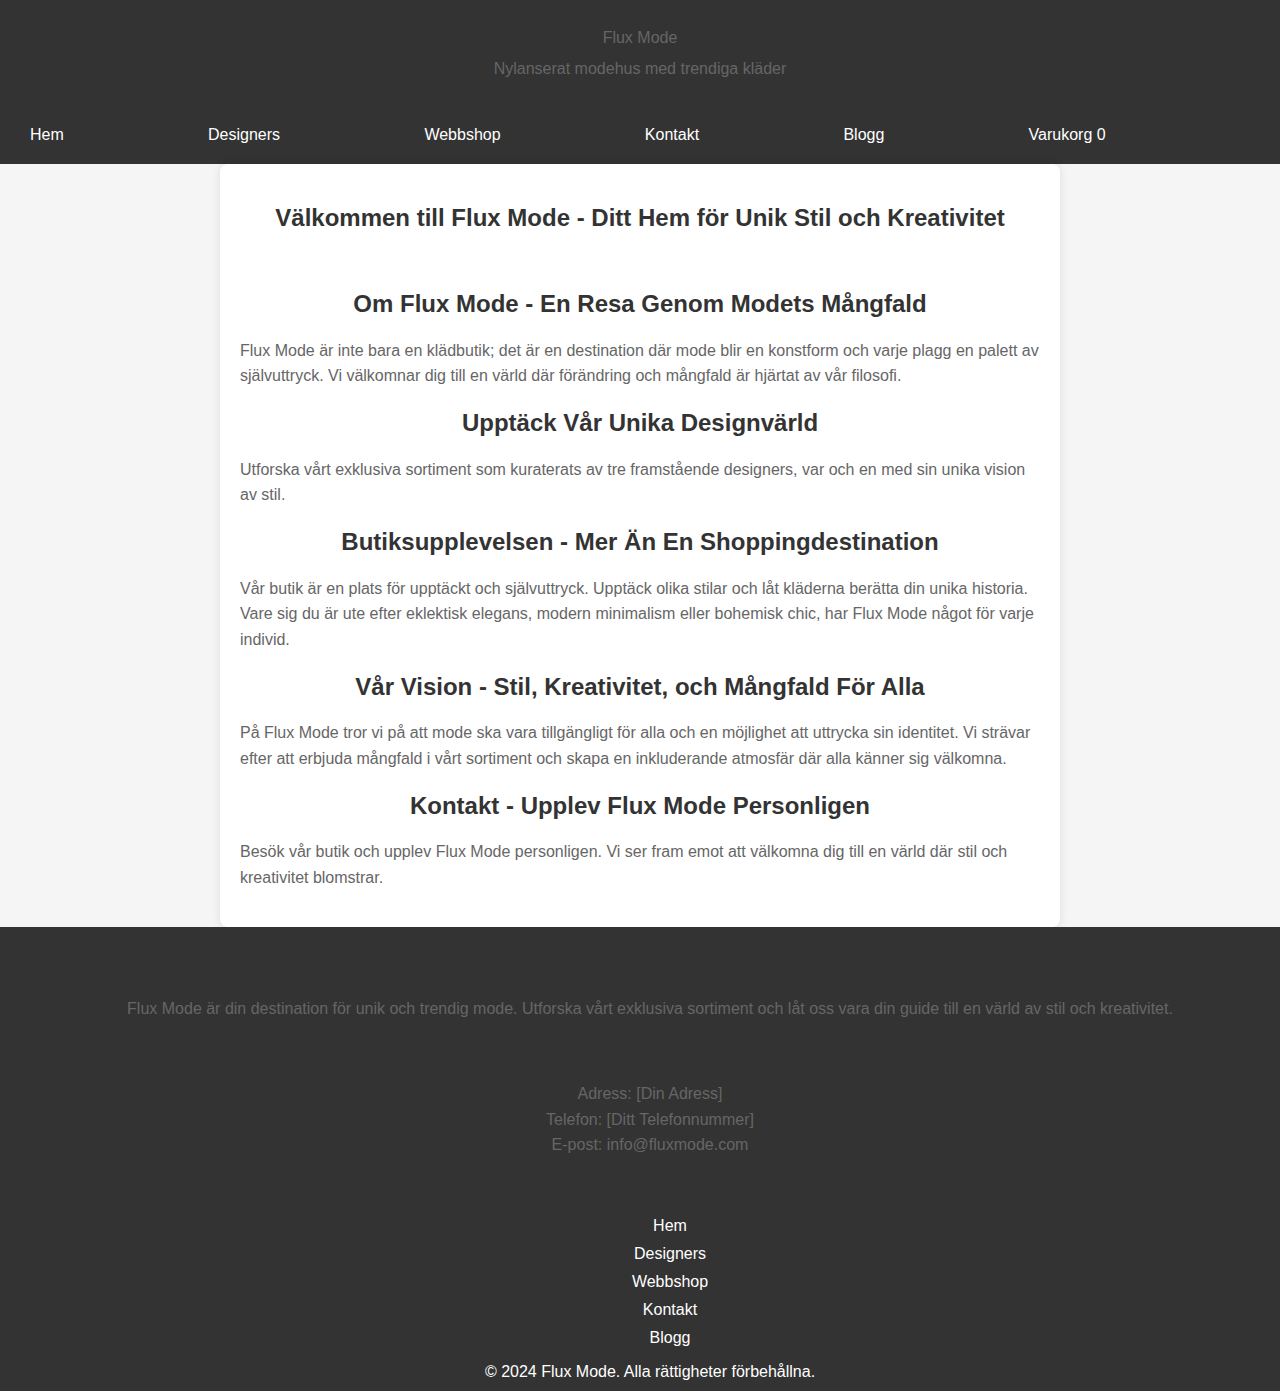
<file: index.html>
<!DOCTYPE html>
<html lang="sv">
<head>
        <!-- Google tag (gtag.js) -->
<script async src="https://www.googletagmanager.com/gtag/js?id=G-012HDW0TKK"></script>
<script>
  window.dataLayer = window.dataLayer || [];
  function gtag(){dataLayer.push(arguments);}
  gtag('js', new Date());

  gtag('config', 'G-012HDW0TKK');
</script>
        <meta name="description" content="Flux är ett nytt modehus">
    <meta name="keywords" content="kläder, clothes, plagg, mode, damkläder">
    <meta name="author" content="Flux modehus">
    <meta charset="UTF-8">
    <meta name="viewport" content="width=device-width, initial-scale=1.0">
    <title>Flux - Startsida</title>
    <link rel="stylesheet" href="Fluc.css">
</head>
<body>

    <header>
        <p>Flux Mode</p>
        <p>Nylanserat modehus med trendiga kläder</p>
    </header>

    <nav>
        <a href="index.html">Hem</a> 
        <a href="designers.html">Designers</a> 
        <a href="webshop.html">Webbshop</a> 
        <a href="contact.html">Kontakt</a>
        <a href="https://minrodab.wordpress.com/" target="_blank">Blogg</a>
        <a href="varukorg.html" id="cart-link">Varukorg <span id="cartNotification">0</span></a>
        <ul id="cartItems"></ul>
        </div>
    </nav>

    <section id="om-oss" class="content-section">
        <!-- Om Modehuset Flux innehåll här -->
        <h2>Välkommen till Flux Mode - Ditt Hem för Unik Stil och Kreativitet</h2>
       
        <br>

        <h2>Om Flux Mode - En Resa Genom Modets Mångfald</h2>
        <p>Flux Mode är inte bara en klädbutik; det är en destination där mode blir en konstform och varje plagg en palett av självuttryck. 
            Vi välkomnar dig till en värld där förändring och mångfald är hjärtat av vår filosofi.</p>
        <h2>Upptäck Vår Unika Designvärld</h2>
        <p>Utforska vårt exklusiva sortiment som kuraterats av tre framstående designers, 
            var och en med sin unika vision av stil.</p>
        <h2>Butiksupplevelsen - Mer Än En Shoppingdestination</h2>
        <p>Vår butik är en plats för upptäckt och självuttryck. Upptäck olika stilar och låt kläderna berätta din unika historia. 
            Vare sig du är ute efter eklektisk elegans, modern minimalism eller bohemisk chic, har Flux Mode något för varje individ.</p>
        <h2>Vår Vision - Stil, Kreativitet, och Mångfald För Alla</h2>
        <p>På Flux Mode tror vi på att mode ska vara tillgängligt för alla och en möjlighet att uttrycka sin identitet. 
            Vi strävar efter att erbjuda mångfald i vårt sortiment och skapa en inkluderande atmosfär där alla känner sig välkomna.</p>
        <h2>Kontakt - Upplev Flux Mode Personligen</h2>
        <p>Besök vår butik och upplev Flux Mode personligen. Vi ser fram emot att välkomna dig till en värld där stil och kreativitet blomstrar.</p>
     </section>

   

   
     <footer>
        <div class="footer-content">
          <div class="footer-section about">
            <h3>Om Oss</h3>
            <p>Flux Mode är din destination för unik och trendig mode. Utforska vårt exklusiva sortiment och låt oss vara din guide till en värld av stil och kreativitet.</p>
          </div>
          <div class="footer-section contact">
            <h3>Kontakt</h3>
            <p>
              Adress: [Din Adress]<br>
              Telefon: [Ditt Telefonnummer]<br>
              E-post: info@fluxmode.com
            </p>
          </div>
          <div class="footer-section links">
            <h3>Användbara Länkar</h3>
            <ul>
              <a href="index.html">Hem</a> 
            <a href="designers.html">Designers</a> 
            <a href="webshop.html">Webbshop</a> 
            <a href="contact.html">Kontakt</a>
            <a href="https://minrodab.wordpress.com/" target="_blank">Blogg</a>
            
            </ul>
          </div>
        </div>
        <div class="footer-bottom">
          &copy; 2024 Flux Mode. Alla rättigheter förbehållna.
        </div>
      </footer>

    <script src="Fluc.js"></script>
</body>
</html>
</file>
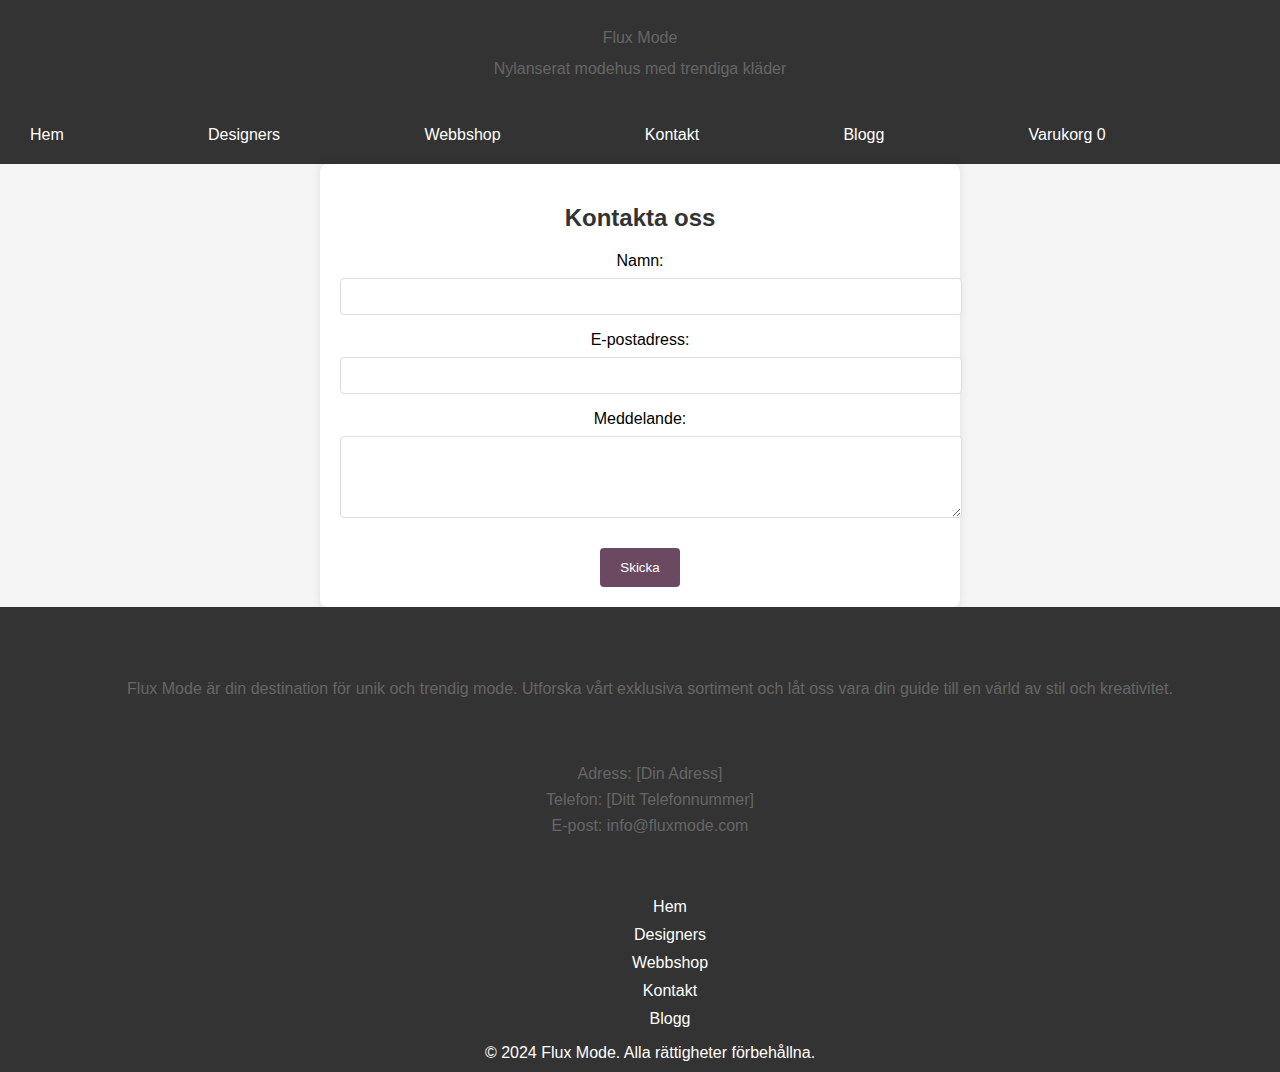
<file: contact.html>
<!DOCTYPE html>
<html lang="sw">
<head>
  <!-- Google tag (gtag.js) -->
<script async src="https://www.googletagmanager.com/gtag/js?id=G-012HDW0TKK"></script>
<script>
  window.dataLayer = window.dataLayer || [];
  function gtag(){dataLayer.push(arguments);}
  gtag('js', new Date());

  gtag('config', 'G-012HDW0TKK');
</script>
  <meta name="description" content="Flux är ett nytt modehus">
  <meta name="keywords" content="kläder, clothes, plagg, mode, damkläder">
  <meta name="author" content="Flux modehus">
  <meta name="viewport" content="width=device-width, initial-scale=1">
  <title>Flux - Kontakt</title>
  <link rel="stylesheet" href="Fluc.css">
</head>
<body>

    <header>
      <p>Flux Mode</p>
        <p>Nylanserat modehus med trendiga kläder</p>
    </header>

    <nav>
      <a href="index.html">Hem</a> 
      <a href="designers.html">Designers</a> 
      <a href="webshop.html">Webbshop</a> 
      <a href="contact.html">Kontakt</a>
      <a href="https://minrodab.wordpress.com/" target="_blank">Blogg</a>
      <a href="varukorg.html" id="cart-link">Varukorg <span id="cartNotification">0</span></a>
      <ul id="cartItems"></ul>
      </div>
  </nav>

  <title>Kontakta oss</title>
  <link rel="stylesheet" href="Fluc.css">
</head>
<body>

  <form action="submit_form.php" method="post">
      <h2>Kontakta oss</h2>

      <label for="name">Namn:</label>
      <input type="text" id="name" name="name" required>

      <label for="email">E-postadress:</label>
      <input type="email" id="email" name="email" required>

      <label for="message">Meddelande:</label>
      <textarea id="message" name="message" rows="4" required></textarea>

      <button type="submit">Skicka</button>
  </form>



<!-- Footer -->
<footer>
  <div class="footer-content">
    <div class="footer-section about">
      <h3>Om Oss</h3>
      <p>Flux Mode är din destination för unik och trendig mode. Utforska vårt exklusiva sortiment och låt oss vara din guide till en värld av stil och kreativitet.</p>
    </div>
    <div class="footer-section contact">
      <h3>Kontakt</h3>
      <p>
        Adress: [Din Adress]<br>
        Telefon: [Ditt Telefonnummer]<br>
        E-post: info@fluxmode.com
      </p>
    </div>
    <div class="footer-section links">
      <h3>Användbara Länkar</h3>
      <ul>
        <a href="index.html">Hem</a> 
      <a href="designers.html">Designers</a> 
      <a href="webshop.html">Webbshop</a> 
      <a href="contact.html">Kontakt</a>
      <a href="https://minrodab.wordpress.com/" target="_blank">Blogg</a>
      
      </ul>
    </div>
  </div>
  <div class="footer-bottom">
    &copy; 2024 Flux Mode. Alla rättigheter förbehållna.
  </div>
</footer>

</body>
</html>
</file>
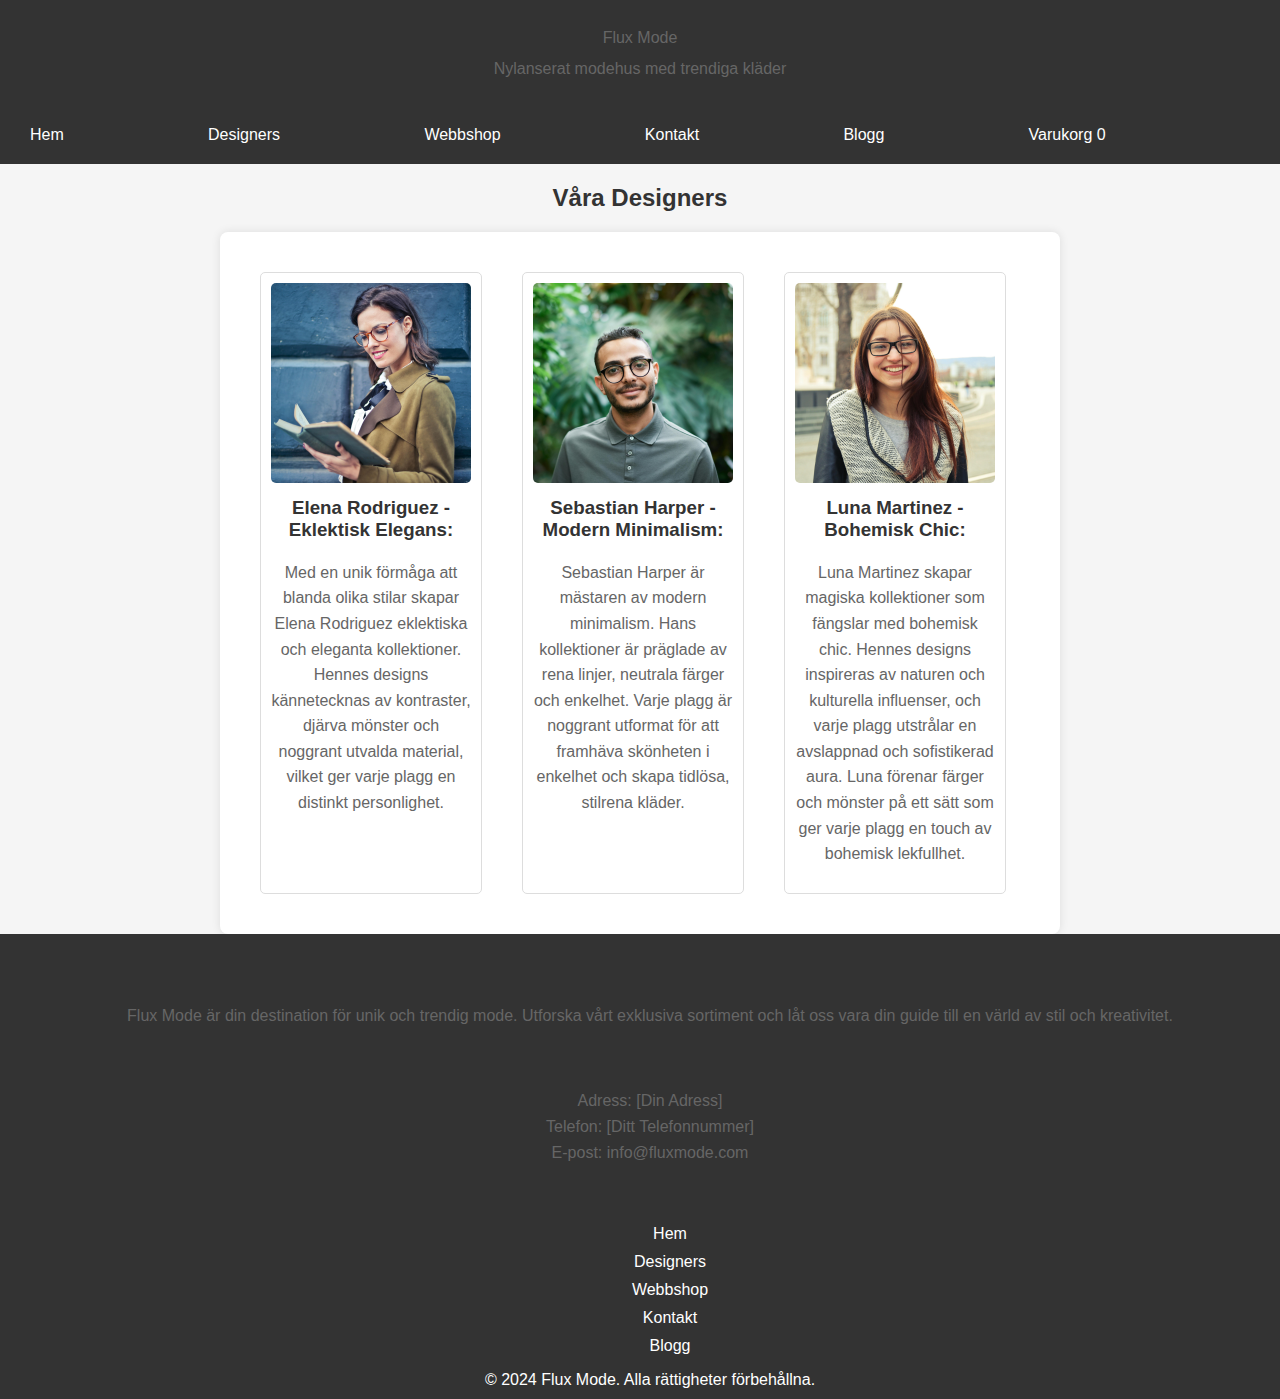
<file: designers.html>
<!DOCTYPE html>
<html lang="sv">
<head>
    <!-- Google tag (gtag.js) -->
<script async src="https://www.googletagmanager.com/gtag/js?id=G-012HDW0TKK"></script>
<script>
  window.dataLayer = window.dataLayer || [];
  function gtag(){dataLayer.push(arguments);}
  gtag('js', new Date());

  gtag('config', 'G-012HDW0TKK');
</script>
    <meta name="description" content="Flux är ett nytt modehus">
  <meta name="keywords" content="kläder, clothes, plagg, mode, damkläder">
  <meta name="author" content="Flux modehus">
    <meta charset="UTF-8">
    <meta name="viewport" content="width=device-width, initial-scale=1.0">
    <title>Flux - Designers</title>
    <link rel="stylesheet" href="Fluc.css">
</head>
<body>

    <header>
        <p>Flux Mode</p>
        <p>Nylanserat modehus med trendiga kläder</p>
    </header>

    <nav>
        <a href="index.html">Hem</a> 
        <a href="designers.html">Designers</a> 
        <a href="webshop.html">Webbshop</a> 
        <a href="contact.html">Kontakt</a>
        <a href="https://minrodab.wordpress.com/" target="_blank">Blogg</a>
        <a href="varukorg.html" id="cart-link">Varukorg <span id="cartNotification">0</span></a>
        <ul id="cartItems"></ul>
        </div>
    </nav>

    <h2>Våra Designers</h2>
    <section id="designers" class="flex-container">
        <!-- Designer 1 -->
        <div class="designer">
            <img src="images/2.png" alt="Designer 1">
            <h3>Elena Rodriguez - Eklektisk Elegans:</h3>
            <p>Med en unik förmåga att blanda olika stilar skapar Elena Rodriguez eklektiska och eleganta kollektioner. Hennes designs kännetecknas av kontraster, djärva mönster och noggrant utvalda material, vilket ger varje plagg en distinkt personlighet.</p>
        </div>
    
        <!-- Designer 2 -->
        <div class="designer">
            <img src="images/1.png" alt="Designer 2">
            <h3>Sebastian Harper - Modern Minimalism:</h3>
            <p>Sebastian Harper är mästaren av modern minimalism. Hans kollektioner är präglade av rena linjer, neutrala färger och enkelhet. Varje plagg är noggrant utformat för att framhäva skönheten i enkelhet och skapa tidlösa, stilrena kläder.</p>
        </div>
    
        <!-- Designer 3 -->
        <div class="designer">
            <img src="images/3.png" alt="Designer 3">
            <h3>Luna Martinez - Bohemisk Chic:</h3>
            <p>Luna Martinez skapar magiska kollektioner som fängslar med bohemisk chic. Hennes designs inspireras av naturen och kulturella influenser, och varje plagg utstrålar en avslappnad och sofistikerad aura. Luna förenar färger och mönster på ett sätt som ger varje plagg en touch av bohemisk lekfullhet.</p>
        </div>
    </section>
    

 
    <footer>
        <div class="footer-content">
          <div class="footer-section about">
            <h3>Om Oss</h3>
            <p>Flux Mode är din destination för unik och trendig mode. Utforska vårt exklusiva sortiment och låt oss vara din guide till en värld av stil och kreativitet.</p>
          </div>
          <div class="footer-section contact">
            <h3>Kontakt</h3>
            <p>
              Adress: [Din Adress]<br>
              Telefon: [Ditt Telefonnummer]<br>
              E-post: info@fluxmode.com
            </p>
          </div>
          <div class="footer-section links">
            <h3>Användbara Länkar</h3>
            <ul>
              <a href="index.html">Hem</a> 
            <a href="designers.html">Designers</a> 
            <a href="webshop.html">Webbshop</a> 
            <a href="contact.html">Kontakt</a>
            <a href="https://minrodab.wordpress.com/" target="_blank">Blogg</a>
            
            </ul>
          </div>
        </div>
        <div class="footer-bottom">
          &copy; 2024 Flux Mode. Alla rättigheter förbehållna.
        </div>
      </footer>

    <script src="Fluc.js"></script>
</body>
</html>

</body>
</html>
</file>
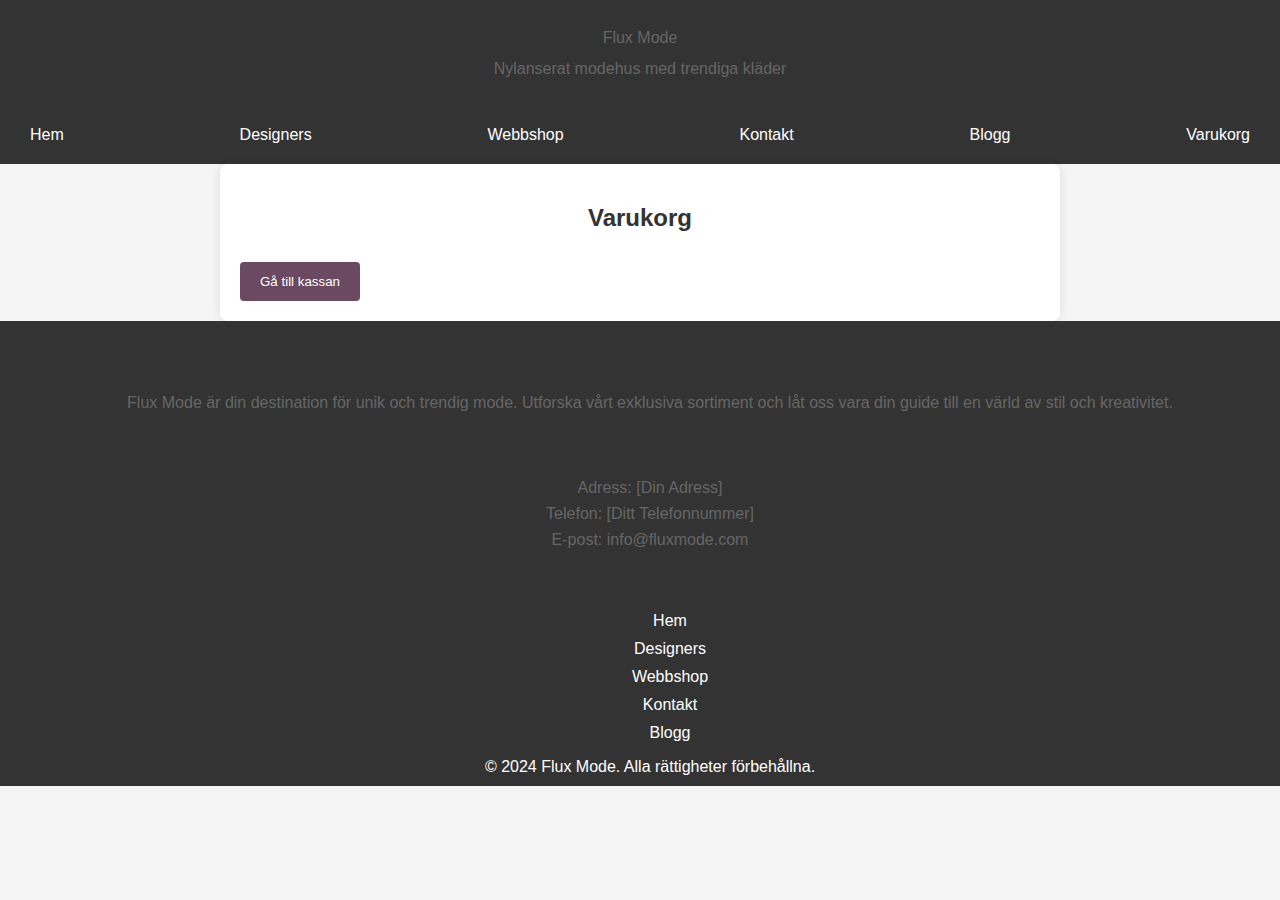
<file: varukorg.html>
<!DOCTYPE html>
<html lang="sv">
<head>
    <!-- Google tag (gtag.js) -->
<script async src="https://www.googletagmanager.com/gtag/js?id=G-012HDW0TKK"></script>
<script>
  window.dataLayer = window.dataLayer || [];
  function gtag(){dataLayer.push(arguments);}
  gtag('js', new Date());

  gtag('config', 'G-012HDW0TKK');
</script>
    <meta name="description" content="Flux är ett nytt modehus">
  <meta name="keywords" content="kläder, clothes, plagg, mode, damkläder">
  <meta name="author" content="Flux modehus">
    <meta charset="UTF-8">
    <meta name="viewport" content="width=device-width, initial-scale=1.0">
    <title>Flux - Varukorg</title>
    <link rel="stylesheet" href="Fluc.css">
</head>
<body>

    <header>
        <p>Flux Mode</p>
        <p>Nylanserat modehus med trendiga kläder</p>
    </header>

    <nav>
        <a href="index.html">Hem</a> 
        <a href="designers.html">Designers</a> 
        <a href="webshop.html">Webbshop</a> 
        <a href="contact.html">Kontakt</a>
        <a href="https://minrodab.wordpress.com/" target="_blank">Blogg</a>
        <a href="varukorg.html" id="cart-link">Varukorg</a>
    </nav>

    <section id="cart">
        <h2>Varukorg</h2>

        <ul id="cartItems"></ul>

        <button id="checkout-btn">Gå till kassan</button>
    </section>

   
    <footer>
        <div class="footer-content">
          <div class="footer-section about">
            <h3>Om Oss</h3>
            <p>Flux Mode är din destination för unik och trendig mode. Utforska vårt exklusiva sortiment och låt oss vara din guide till en värld av stil och kreativitet.</p>
          </div>
          <div class="footer-section contact">
            <h3>Kontakt</h3>
            <p>
              Adress: [Din Adress]<br>
              Telefon: [Ditt Telefonnummer]<br>
              E-post: info@fluxmode.com
            </p>
          </div>
          <div class="footer-section links">
            <h3>Användbara Länkar</h3>
            <ul>
              <a href="index.html">Hem</a> 
            <a href="designers.html">Designers</a> 
            <a href="webshop.html">Webbshop</a> 
            <a href="contact.html">Kontakt</a>
            <a href="https://minrodab.wordpress.com/" target="_blank">Blogg</a>
            
            </ul>
          </div>
        </div>
        <div class="footer-bottom">
          &copy; 2024 Flux Mode. Alla rättigheter förbehållna.
        </div>
      </footer>

    <script src="Fluc.js"></script>
</body>
</html>
</file>
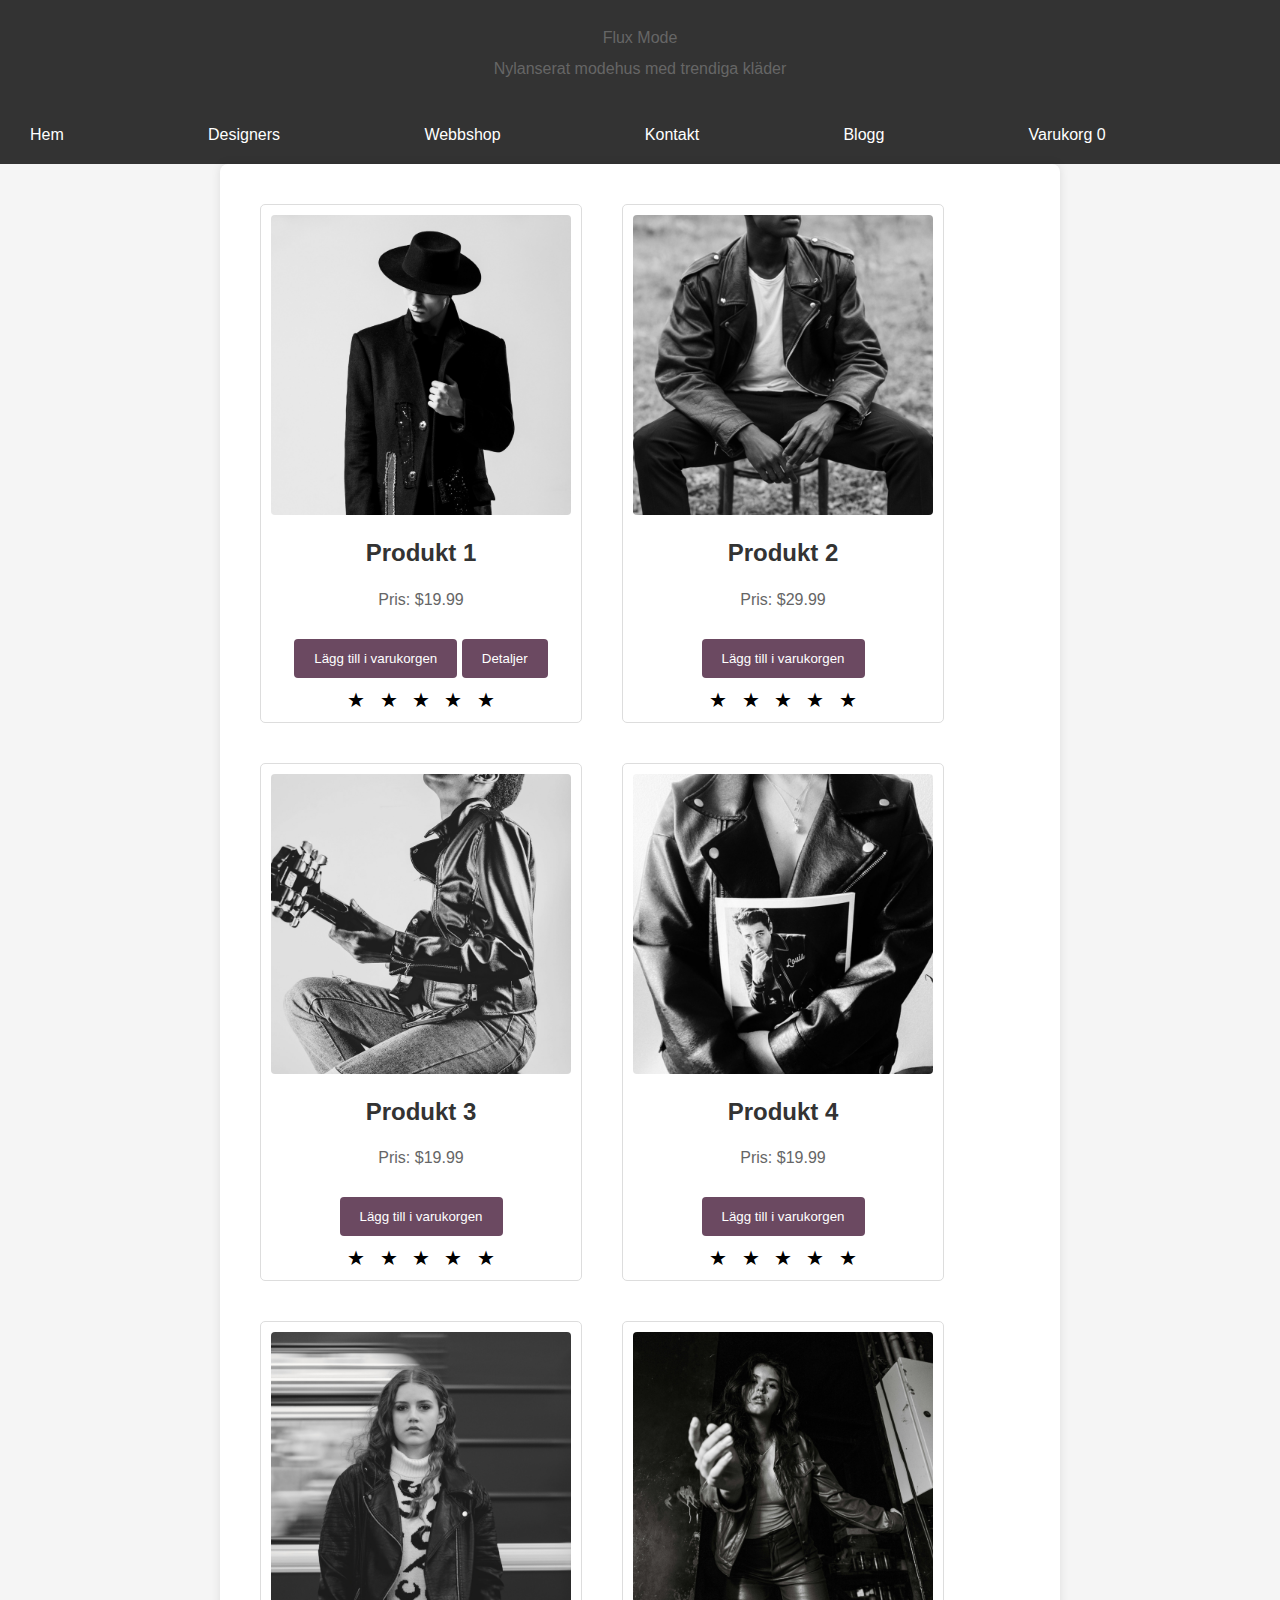
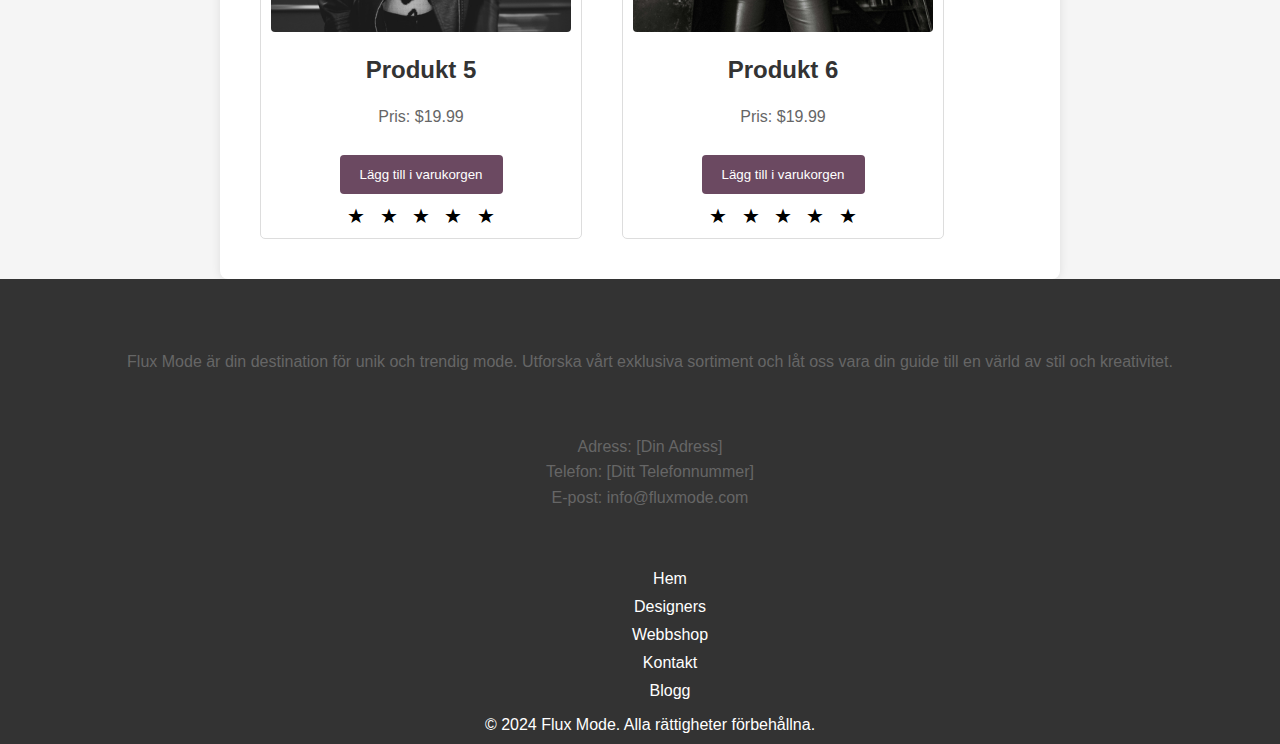
<file: webshop.html>
<!DOCTYPE html>
<html lang="sv">
<head>
    <!-- Google tag (gtag.js) -->
<script async src="https://www.googletagmanager.com/gtag/js?id=G-012HDW0TKK"></script>
<script>
  window.dataLayer = window.dataLayer || [];
  function gtag(){dataLayer.push(arguments);}
  gtag('js', new Date());

  gtag('config', 'G-012HDW0TKK');
</script>
    <meta name="description" content="Flux är ett nytt modehus">
    <meta name="keywords" content="kläder, clothes, plagg, mode, damkläder">
    <meta name="author" content="Flux modehus">
    <meta charset="UTF-8">
    <meta name="viewport" content="width=device-width, initial-scale=1.0">
    <title>Flux - Webshop</title>
    <link rel="stylesheet" href="Fluc.css">
</head>
<body>

    <header>
        <p>Flux Mode</p>
        <p>Nylanserat modehus med trendiga kläder</p>
     </header>

    <nav>
        <a href="index.html">Hem</a> 
        <a href="designers.html">Designers</a> 
        <a href="webshop.html">Webbshop</a> 
        <a href="contact.html">Kontakt</a>
        <a href="https://minrodab.wordpress.com/" target="_blank">Blogg</a>
        <a href="varukorg.html" id="cart-link">Varukorg <span id="cartNotification">0</span></a>
        <ul id="cartItems"></ul>
        </div>
    </nav>

 <section>
    <div id="productContainer" class="flex-container">
        <div class="product">
            <img src="images/4.png" alt="Produkt 1">
            <h2>Produkt 1</h2>
            <p>Pris: $19.99</p>
            <button onclick="addToCart('Produkt 1', 19.99)">Lägg till i varukorgen</button>
            <button onclick="showProductDetails('Produkt 1', 19.99)">Detaljer</button>
            <div class="details-container"></div>
            <div class="rating">
                <span onclick="rateProduct(1)">★</span>
                <span onclick="rateProduct(2)">★</span>
                <span onclick="rateProduct(3)">★</span>
                <span onclick="rateProduct(4)">★</span>
                <span onclick="rateProduct(5)">★</span>
            </div>
        </div>
        
        
        
    
        <div id="productContainer" class="flex-container">
            <div class="product" onclick="addToCart('Produkt 2', 19.99)">
                <img src="images/5.png" alt="Produkt 1">
                <h2>Produkt 2</h2>
                <p>Pris: $29.99</p>
                <button>Lägg till i varukorgen</button>
                <div class="rating">
                    <span onclick="rateProduct(1)">★</span>
                    <span onclick="rateProduct(2)">★</span>
                    <span onclick="rateProduct(3)">★</span>
                    <span onclick="rateProduct(4)">★</span>
                    <span onclick="rateProduct(5)">★</span>
                </div>
            </div>
        
            <!-- Upprepa för andra produkter -->
        </div>
        <div id="productContainer" class="flex-container">
            <div class="product" onclick="addToCart('Produkt 1', 19.99)">
                <img src="images/6.png" alt="Produkt 1">
                <h2>Produkt 3</h2>
                <p>Pris: $19.99</p>
                <button>Lägg till i varukorgen</button>
                <div class="rating">
                    <span onclick="rateProduct(1)">★</span>
                    <span onclick="rateProduct(2)">★</span>
                    <span onclick="rateProduct(3)">★</span>
                    <span onclick="rateProduct(4)">★</span>
                    <span onclick="rateProduct(5)">★</span>
                </div>
            </div>
        
            <!-- Upprepa för andra produkter -->
        </div>
        <div id="productContainer" class="flex-container">
            <div class="product" onclick="addToCart('Produkt 1', 19.99)">
                <img src="images/7.png" alt="Produkt 1">
                <h2>Produkt 4</h2>
                <p>Pris: $19.99</p>
                <button>Lägg till i varukorgen</button>
                <div class="rating">
                    <span onclick="rateProduct(1)">★</span>
                    <span onclick="rateProduct(2)">★</span>
                    <span onclick="rateProduct(3)">★</span>
                    <span onclick="rateProduct(4)">★</span>
                    <span onclick="rateProduct(5)">★</span>
                </div>
            </div>
        
            <!-- Upprepa för andra produkter -->
        </div>
        <div id="productContainer" class="flex-container">
            <div class="product" onclick="addToCart('Produkt 1', 19.99)">
                <img src="images/8.png" alt="Produkt 1">
                <h2>Produkt 5</h2>
                <p>Pris: $19.99</p>
                <button>Lägg till i varukorgen</button>
                <div class="rating">
                    <span onclick="rateProduct(1)">★</span>
                    <span onclick="rateProduct(2)">★</span>
                    <span onclick="rateProduct(3)">★</span>
                    <span onclick="rateProduct(4)">★</span>
                    <span onclick="rateProduct(5)">★</span>
                </div>
            </div>
        
            <!-- Upprepa för andra produkter -->
        </div>
        <div id="productContainer" class="flex-container">
            <div class="product" onclick="addToCart('Produkt 1', 19.99)">
                <img src="images/9.png" alt="Produkt 1">
                <h2>Produkt 6</h2>
                <p>Pris: $19.99</p>
                <button>Lägg till i varukorgen</button>
                <div class="rating">
                    <span onclick="rateProduct(1)">★</span>
                    <span onclick="rateProduct(2)">★</span>
                    <span onclick="rateProduct(3)">★</span>
                    <span onclick="rateProduct(4)">★</span>
                    <span onclick="rateProduct(5)">★</span>
                </div>
            </div>
        
            <!-- Upprepa för andra produkter -->
        </div>
 </section>


   
 <footer>
    <div class="footer-content">
      <div class="footer-section about">
        <h3>Om Oss</h3>
        <p>Flux Mode är din destination för unik och trendig mode. Utforska vårt exklusiva sortiment och låt oss vara din guide till en värld av stil och kreativitet.</p>
      </div>
      <div class="footer-section contact">
        <h3>Kontakt</h3>
        <p>
          Adress: [Din Adress]<br>
          Telefon: [Ditt Telefonnummer]<br>
          E-post: info@fluxmode.com
        </p>
      </div>
      <div class="footer-section links">
        <h3>Användbara Länkar</h3>
        <ul>
          <a href="index.html">Hem</a> 
        <a href="designers.html">Designers</a> 
        <a href="webshop.html">Webbshop</a> 
        <a href="contact.html">Kontakt</a>
        <a href="https://minrodab.wordpress.com/" target="_blank">Blogg</a>
        
        </ul>
      </div>
    </div>
    <div class="footer-bottom">
      &copy; 2024 Flux Mode. Alla rättigheter förbehållna.
    </div>
  </footer>

    <script src="Fluc.js"></script>
</body>
</html>
</file>
<file: Fluc.css>
/* Reset och grundstilar */
body {
  font-family: 'Arial', sans-serif;
  margin: 0;
  padding: 20px;
  background-color: #f4f4f4;
}

/* Header */
header {
  background-color: #333;
  color: #fff;
  text-align: center;
  padding: 20px 0;
}

header p {
  margin: 5px 0;
}

/* Navigation */
nav {
  display: flex;
  justify-content: space-between;
  align-items: center;
  background-color: #333;
  padding: 10px;
}

nav a, #cart-link {
  color: #fff;
  text-decoration: none;
  padding: 10px;
  margin: 0 10px;
  transition: background-color 0.3s ease;
}

nav a:hover, #cart-link:hover {
  background-color: #6b4961;
  color: #fff;
  border-radius: 4px;
}

/* Varukorg */
#cartItems button {
  padding: 5px 8px;
  font-size: 12px;
  margin-left: 10px;
}

/* Webbshop Produkter */
.flex-container {
  display: flex;
  justify-content: center;
  flex-wrap: wrap;
}

.product {
  text-align: center;
  margin: 20px;
  padding: 10px;
  border: 1px solid #ddd;
  border-radius: 5px;
  cursor: pointer;
  size: 400px;
}

.product img {
  max-width: 300px; /* Lägg till eller justera detta attribut för att ändra bildens storlek */
  height: auto;
  border-radius: 4px;
}

button {
  margin-top: 10px;
  padding: 5px 10px;
  cursor: pointer;
}

.rating {
  margin-top: 10px;
}

.rating span {
  font-size: 20px;
  margin: 0 5px;
  cursor: pointer;
}

.rating span:hover, .rating span.active {
  color: gold;
}

/* Formulär och Kontakt */
form {
  max-width: 600px;
  margin: 0 auto;
  background-color: #fff;
  padding: 20px;
  border-radius: 8px;
  box-shadow: 0 0 10px rgba(0, 0, 0, 0.1);
}

label {
  display: block;
  margin-bottom: 8px;
}

input, textarea {
  width: 100%;
  padding: 10px;
  margin-bottom: 16px;
  border: 1px solid #ddd;
  border-radius: 4px;
}

button {
  background-color: #6b4961;
  color: #fff;
  padding: 12px 20px;
  border: none;
  border-radius: 4px;
  cursor: pointer;
}

button:hover {
  background-color: #6b4961;
}

/* Footer */
footer {
  background-color: #333;
  color: #fff;
  text-align: center;
  padding: 10px;
  bottom: 0;
  width: 100%;
}

/* Footer knappar */
.footer-btn {
  background-color: #6b4961;
  color: #fff;
  padding: 10px;
  text-decoration: none;
  border-radius: 4px;
  display: inline-block;
  transition: background-color 0.3s ease;
}

.footer-btn:hover {
  background-color: #4a3140;
}

/* Länkar i footer */
.footer-section a {
  color: #fff;
  text-decoration: none;
  display: block;
  margin-bottom: 10px;
  transition: color 0.3s ease;
}

.footer-section a:hover {
  color: #6b4961;
}

/* Produktstilar */
h1, h2 {
  text-align: center;
}

.product img {
  width: 100%;
  height: auto;
  border-radius: 4px;
}

.price {
  font-weight: bold;
  color: #4CAF50;
}

.add-to-cart-btn {
  background-color: #4CAF50;
  color: #fff;
  border: none;
  padding: 8px 16px;
  cursor: pointer;
}

/* Hover-effekter */
button:hover {
  background-color: #45a049;
}

/* Designers */
#designers {
  padding: 20px;
}

.designer {
  text-align: center;
  margin: 20px;
  padding: 10px;
  border: 1px solid #ddd;
  border-radius: 5px;
  cursor: pointer;
  width: 200px; /* Justera bredden efter behov */
}

.designer img {
  width: 100%;
  height: auto;
  border-radius: 5px;
}

.designer h3 {
  margin-top: 10px;
}

.flex-container {
  display: flex;
  justify-content: center;
  flex-wrap: wrap;
}

/* Centrera designers från höger till vänster */
@media (min-width: 768px) {
  .flex-container {
    justify-content: flex-start;
  }
}

body {
  font-family: 'Arial', sans-serif;
  text-align: center;
  margin: 0;
  padding: 0;
  background-color: #f5f5f5;
}

header {
  background-color: #333;
  color: #fff;
  padding: 20px;
}

section {
  max-width: 800px;
  margin: 0 auto;
  padding: 20px;
  background-color: #fff;
  border-radius: 8px;
  box-shadow: 0 0 10px rgba(0, 0, 0, 0.1);
  text-align: left;
}

h1, h2, h3 {
  color: #333;
}

p {
  line-height: 1.6;
  color: #666;
}
</file>
